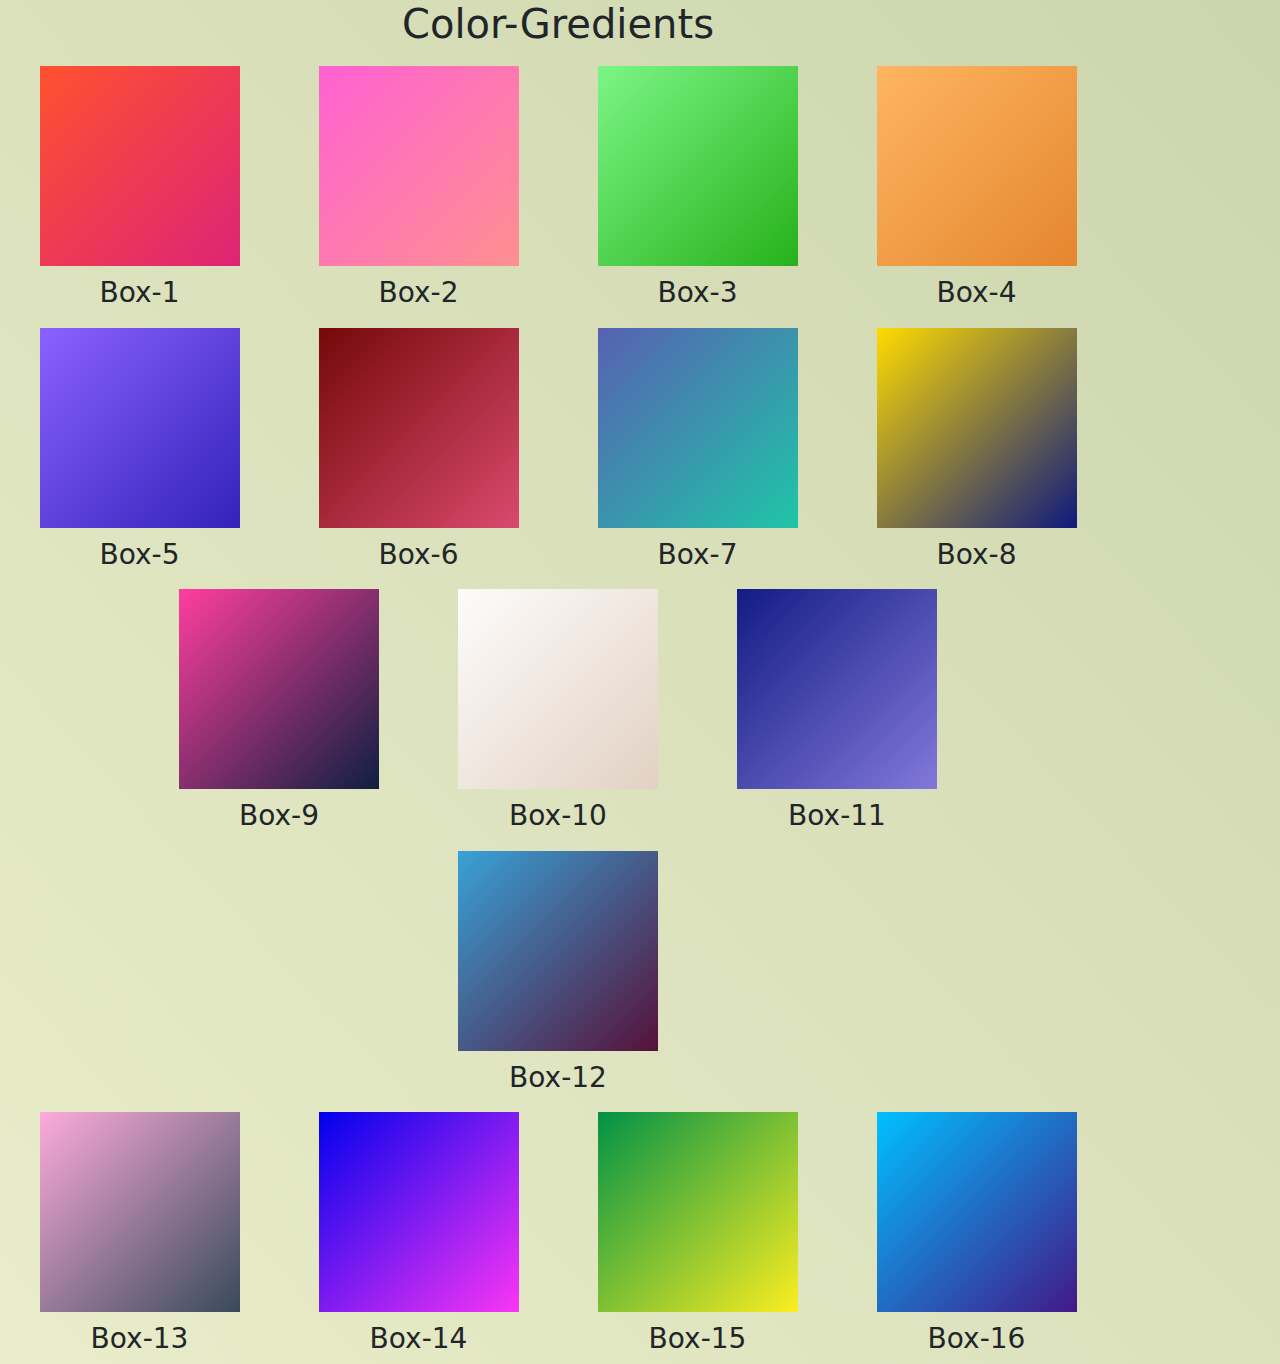
<file: liner.html>
<!DOCTYPE html>
<html lang="en">
<head>
    <meta charset="UTF-8">
    <meta http-equiv="X-UA-Compatible" content="IE=edge">
    <meta name="viewport" content="width=device-width, initial-scale=1.0">
    <link rel="stylesheet" href="https://cdn.jsdelivr.net/npm/bootstrap@5.2.0-beta1/dist/css/bootstrap.min.css">
    <title>Document</title>
    <style>
        body{
            background-image: linear-gradient(to top right,#e9edc9,#ccd5ae);
        }
        .box{
            width: 200px;
            height: 200px;
            margin: 10px 20px;
        }
        .box-1{
            background-image: linear-gradient(to bottom right,#ff512f,#dd2476);
        }
        .box-2{
            background-image: linear-gradient(to bottom right,#ff61d2,#fe9090);
        }
        .box-3{
            background-image: linear-gradient(to bottom right,#7cf586,#26b11a);
        }
        .box-4{
            background-image: linear-gradient(to bottom right,#ffb561,#e4862e);
        }
        .box-5{
            background-image: linear-gradient(to bottom right,#8b61ff,#3222b9);
        }
        .box-6{
            background-image: linear-gradient(to bottom right,#740909,#da496d);
        }
        .box-7{
            background-image: linear-gradient(to bottom right,#5761b2,#1fc5a8);
        }
        .box-8{
            background-image: linear-gradient(to bottom right,#ffdb01,#0e197d);
        }
        .box-9{
            background-image: linear-gradient(to bottom right,#ff3e9d,#0e1f40);
        }
        .box-10{
            background-image: linear-gradient(to bottom right,#fdfcfb,#e2d1c3);
        }
        .box-11{
            background-image: linear-gradient(to bottom right,#121c84,#8278da);
        }
        .box-12{
            background-image: linear-gradient(to bottom right,#38a2d7,#561139);
        }
        .box-13{
            background-image: linear-gradient(to bottom right,#fdabdd,#374a5a);
        }
        .box-14{
            background-image: linear-gradient(to bottom right,#0100ec,#fb36f4);
        }
        .box-15{
            background-image: linear-gradient(to bottom right,#009245,#fcee21);
        }
        
        .box-16{
            background-image: linear-gradient(to bottom right,#00c0ff,#421888);
        }
        
    </style>
</head>
<body>
    
    <section class="container d-flex justify-content-center align-items-center row">
        <h1 class="text-center">Color-Gredients</h1>
       <div class="col-md-3 d-flex justify-content-center flex-column align-items-center">
        <div class="box box-1"></div>
       <h3 class="">Box-1</h3>
       </div> 
       <div class="col-md-3 d-flex justify-content-center flex-column align-items-center">
        <div class="box box-2"></div>
       <h3 class="">Box-2</h3>
       </div> 
       <div class="col-md-3 d-flex justify-content-center flex-column align-items-center">
        <div class="box box-3"></div>
       <h3 class="">Box-3</h3>
       </div> 
       <div class="col-md-3 d-flex justify-content-center flex-column align-items-center">
        <div class="box box-4"></div>
       <h3 class="">Box-4</h3>
       </div> 
    </section>
    <section class="container d-flex justify-content-center align-items-center row">
        <div class="col-md-3 d-flex justify-content-center flex-column align-items-center">
            <div class="box box-5"></div>
           <h3 class="text-center">Box-5</h3>
           </div> 
           <div class="col-md-3 d-flex justify-content-center flex-column align-items-center">
            <div class="box box-6"></div>
           <h3 class="text-center">Box-6</h3>
           </div> 
           <div class="col-md-3 d-flex justify-content-center flex-column align-items-center">
            <div class="box box-7"></div>
           <h3 class="text-center">Box-7</h3>
           </div> 
           <div class="col-md-3 d-flex justify-content-center flex-column align-items-center">
            <div class="box box-8"></div>
           <h3 class="text-center">Box-8</h3>
           </div> 
    </section>
    <section class="container d-flex justify-content-center align-items-center row">
        <div class="col-md-3 d-flex justify-content-center flex-column align-items-center">
            <div class="box box-9"></div>
           <h3 class="text-center">Box-9</h3>
           </div> 
           <div class="col-md-3 d-flex justify-content-center flex-column align-items-center">
            <div class="box box-10"></div>
           <h3 class="text-center">Box-10</h3>
           </div> 
           <div class="col-md-3 d-flex justify-content-center flex-column align-items-center">
            <div class="box box-11"></div>
           <h3 class="text-center">Box-11</h3>
           </div> 
           <div class="ccol-md-3 d-flex justify-content-center flex-column align-items-center">
            <div class="box box-12"></div>
           <h3 class="text-center">Box-12</h3>
           </div> 
    </section>
    <section class="container d-flex justify-content-center align-items-center row">
        <div class="col-md-3 d-flex justify-content-center flex-column align-items-center">
            <div class="box box-13"></div>
           <h3 class="text-center">Box-13</h3>
           </div> 
           <div class="col-md-3 d-flex justify-content-center flex-column align-items-center">
            <div class="box box-14"></div>
           <h3 class="text-center">Box-14</h3>
           </div> 
           <div class="col-md-3 d-flex justify-content-center flex-column align-items-center">
            <div class="box box-15"></div>
           <h3 class="text-center">Box-15</h3>
           </div> 
           <div class="col-md-3 d-flex justify-content-center flex-column align-items-center">
            <div class="box box-16"></div>
           <h3 class="text-center">Box-16</h3>
           </div> 
    </section>


<script src="https://cdn.jsdelivr.net/npm/@popperjs/core@2.11.5/dist/umd/popper.min.js" integrity="sha384-Xe+8cL9oJa6tN/veChSP7q+mnSPaj5Bcu9mPX5F5xIGE0DVittaqT5lorf0EI7Vk" crossorigin="anonymous"></script>
<script src="https://cdn.jsdelivr.net/npm/bootstrap@5.2.0-beta1/dist/js/bootstrap.min.js" integrity="sha384-kjU+l4N0Yf4ZOJErLsIcvOU2qSb74wXpOhqTvwVx3OElZRweTnQ6d31fXEoRD1Jy" crossorigin="anonymous"></script>
</body>
</html>
</file>
